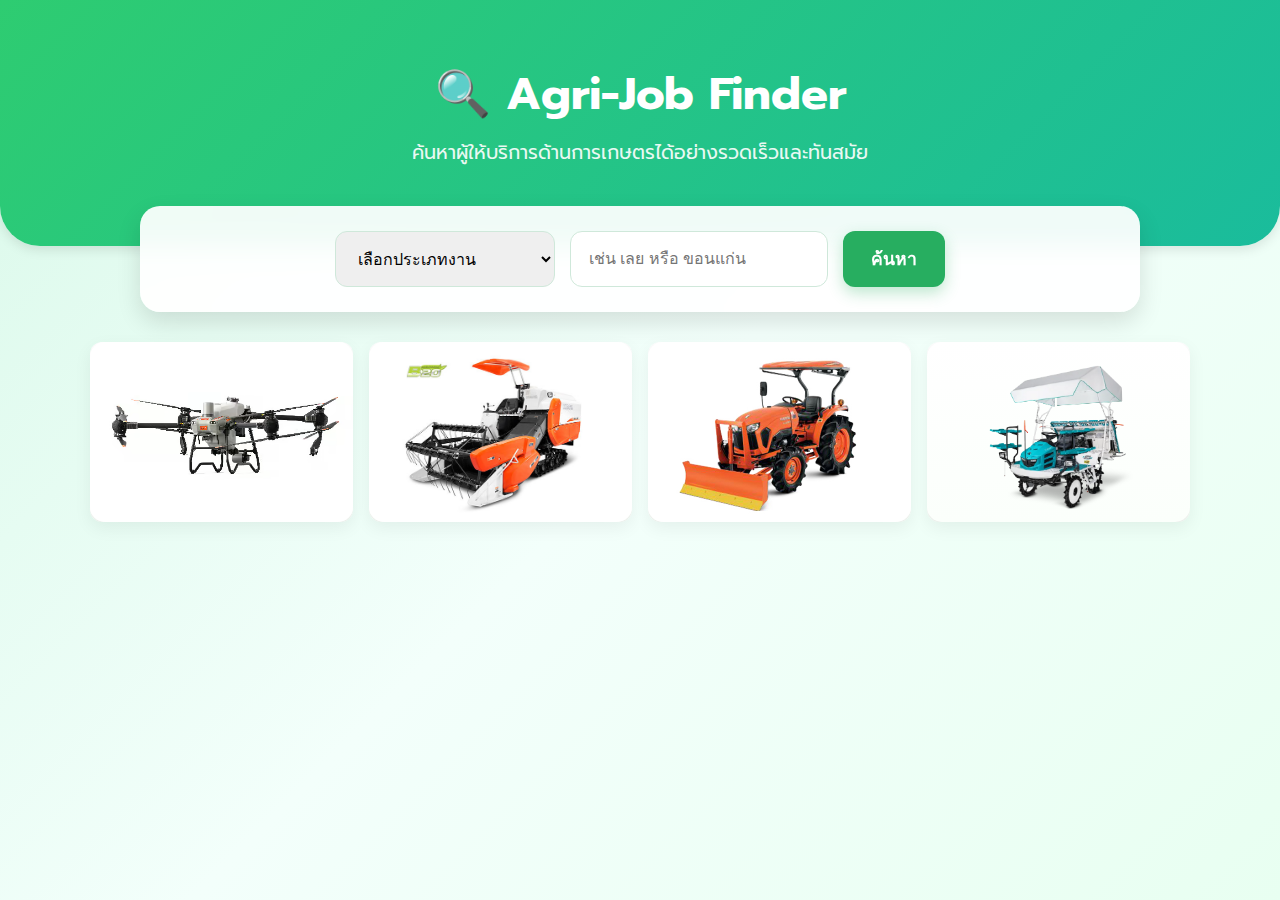
<file: html/homl.html>
<!DOCTYPE html>
<html lang="th">
<head>
    <meta charset="UTF-8" />
    <meta name="viewport" content="width=device-width, initial-scale=1.0" />
    <title>Agri-Job Finder — Modern UI</title>
    <link rel="stylesheet" href="../CSS/index.css" />
</head>
<body>

    <div class="hero">
        <h1>🔍 Agri-Job Finder</h1>
        <p>ค้นหาผู้ให้บริการด้านการเกษตรได้อย่างรวดเร็วและทันสมัย</p>
    </div>

    <div class="search-box">
        <select id="job-type">
            <option value="">เลือกประเภทงาน</option>
            <option value="เกี่ยวข้าว">เกี่ยวข้าว (คน)</option>
            <option value="รถเกี่ยว">บริการรถเกี่ยว</option>
            <option value="ดำนา">ดำนา/ปักดำ</option>
            <option value="รถดำนา">บริการรถดำนา</option>
            <option value="ไถนา">ไถนา/เตรียมดิน</option>
            <option value="ฉีดยา">ฉีดพ่นสารเคมี/โดรน</option>
            <option value="อื่นๆ">อื่นๆ</option>
        </select>

        <input type="text" id="location" placeholder="เช่น เลย หรือ ขอนแก่น" />

        <button onclick="searchJobs()">ค้นหา</button>

    </div>

    <div class="img">
        <div class="item"><img src="../img/1.4.513-×-395-pixel.avif" alt="ภาพประกอบ 1"></div>
        <div class="item"><img src="../img/202009-04-110047_2f-0.jpg" alt="ภาพประกอบ 2"></div>
        <div class="item"><img src="../img/201907-11-154358_Ky-1.jpg" alt="ภาพประกอบ 3"></div>
        <div class="item"><img src="../img/SPV-6-ติดร่ม-หันหน้า-เอียงหน้ารถไปทางซ้าย-HL.webp" alt="ภาพประกอบ 4"></div>
    </div>

    <!-- MODAL RESULTS -->
    <div id="resultsModal" class="modal">
        <div class="modal-content">

            <span class="close-btn" onclick="closeModal()">&times;</span>

            <h2>ผลลัพธ์: <span id="modalLocationHeader"></span></h2>
            <p>ประเภทงาน: <strong id="modalJobTypeHeader"></strong></p>

            <div class="layout">
                <div class="results-list" id="modalResultsBody"></div>

                <div class="map-area">
                    <h3>📍 แผนที่พื้นที่บริการ</h3>
                    <div id="map-container">
                        <iframe id="map-iframe" width="100%" height="100%" frameborder="0"></iframe>
                    </div>
                </div>
            </div>
        </div>
    </div>
    <script src="../js/index.js"></script>
</body>
</html>
</file>
<file: CSS/index.css>
@import url("https://fonts.googleapis.com/css2?family=Prompt:wght@300;400;500;600;700&display=swap");

        body {
            margin: 0;
            padding: 0;
            font-family: "Prompt", sans-serif;
            background: linear-gradient(135deg, #d9f9e9, #f3fffb, #e8fff1);
            min-height: 100vh;
        }

        /* HEADER */
        .hero {
            text-align: center;
            padding: 60px 20px;
            background: linear-gradient(135deg, #2ecc71, #1abc9c);
            color: white;
            border-radius: 0 0 40px 40px;
            box-shadow: 0 4px 12px rgba(0,0,0,0.1);
            animation: fadeIn 1s ease;
        }
        .hero h1 {
            font-size: 2.8rem;
            margin: 0;
            font-weight: 700;
        }
        .hero p {
            margin-top: 10px;
            opacity: 0.9;
            font-size: 1.2rem;
        }

        /* SEARCH BAR */
        .search-box {
            margin: -40px auto 30px;
            background: #ffffffee;
            backdrop-filter: blur(12px);
            width: 90%;
            max-width: 950px;
            padding: 25px;
            border-radius: 20px;
            box-shadow: 0 10px 25px rgba(0,0,0,0.12);
            display: flex;
            flex-wrap: wrap;
            justify-content: center;
            gap: 15px;
            animation: popUp .7s ease;
        }

        .search-box select,
        .search-box input {
            padding: 14px 18px;
            border-radius: 12px;
            border: 1px solid #cfe8da;
            font-size: 1rem;
            min-width: 220px;
            transition: .3s;
        }

        .search-box select:focus,
        .search-box input:focus {
            box-shadow: 0 0 10px rgba(46, 204, 113, .4);
            border-color: #2ecc71;
        }

        .search-box button {
            padding: 14px 28px;
            border-radius: 12px;
            border: none;
            background: #27ae60;
            color: white;
            font-size: 1.1rem;
            font-weight: 600;
            cursor: pointer;
            transition: .25s;
            box-shadow: 0 6px 15px rgba(39,174,96,0.3);
        }
        .search-box button:hover {
            background: #1e8f4d;
            transform: translateY(-2px);
        }

        /* MODAL */
        .modal {
            position: fixed;
            inset: 0;
            background: rgba(0,0,0,.75);
            display: none;
            justify-content: center;
            align-items: center;
            animation: fadeIn .4s ease;
            padding: 20px;
        }

        .modal-content {
            background: #ffffff;
            border-radius: 20px;
            width: 90%;
            max-width: 1100px;
            padding: 25px;
            animation: slideDown .5s ease;
            box-shadow: 0 10px 30px rgba(0,0,0,.2);
        }

        .close-btn {
            float: right;
            font-size: 40px;
            cursor: pointer;
            color: #777;
            transition: .2s;
        }
        .close-btn:hover {
            color: #222;
        }

        /* LAYOUT */
        .layout {
            display: flex;
            flex-wrap: wrap;
            gap: 20px;
        }

        .results-list,
        .map-area {
            flex: 1;
            min-width: 350px;
        }

        #map-container {
            width: 100%;
            height: 380px;
            border-radius: 18px;
            overflow: hidden;
            box-shadow: 0 6px 18px rgba(0,0,0,0.15);
            background: #eafaf1;
        }

        /* JOB CARDS */
        .job-card {
            background: white;
            padding: 20px;
            border-radius: 15px;
            margin-bottom: 15px;
            box-shadow: 0 4px 12px rgba(0,0,0,.08);
            border-left: 6px solid #2ecc71;
            transition: .25s;
        }
        .job-card:hover {
            transform: translateY(-3px);
            box-shadow: 0 6px 20px rgba(0,0,0,.15);
        }
        .job-card h3 {
            margin: 0 0 10px;
            color: #1e8f4d;
            font-size: 1.2rem;
        }
        .job-card button { 
            padding: 10px 18px;
            background: #27ae60;
            color: white;
            border: none;
            border-radius: 10px;
            float: right;
            cursor: pointer;
            font-weight: 600;
            transition: .25s;
        }
        .job-card button:hover {
            background: #1e8f4d;
        }
        img {
            max-width: 100%;
            border-radius: 15px;
            box-shadow: 0 4px 12px rgba(0,0,0,.1);
            margin: 0;
            display: block;
        }

        /* Image gallery layout */
        .img {
            display: grid;
            grid-template-columns: repeat(auto-fit, minmax(180px, 1fr));
            gap: 16px;
            align-items: stretch;
            margin: 20px auto;
            max-width: 1100px;
            padding: 0 12px;
        }

        /* Filter bar */
        .filter-bar { display: flex; gap: 10px; justify-content: center; margin: 18px 0; }
        .filter-btn { padding: 8px 14px; border-radius: 999px; border: 1px solid rgba(0,0,0,0.06); background: #ffffff; cursor: pointer; font-weight: 600; color: #1e8f4d; transition: .18s; }
        .filter-btn.active, .filter-btn:hover { background: #27ae60; color: #fff; transform: translateY(-2px); box-shadow: 0 6px 12px rgba(39,174,96,0.12); }

        .img .item {
            overflow: hidden;
            border-radius: 12px;
            background: linear-gradient(180deg, #fff, #fbfffb);
            box-shadow: 0 6px 18px rgba(0,0,0,0.06);
            display: flex;
            align-items: center;
            justify-content: center;
        }

        .img .item img {
            width: 100%;
            height: 180px;
            object-fit: cover;
            display: block;
            transition: transform .35s ease, filter .25s ease;
        }

        .img .item:hover img {
            transform: scale(1.04);
            filter: saturate(1.05) contrast(1.03);
        }

        /* Tooltip (custom) */
        .img .item[data-tooltip] { position: relative; }
        .img .item[data-tooltip]::after {
            content: attr(data-tooltip);
            position: absolute;
            left: 50%;
            transform: translateX(-50%) translateY(10px);
            bottom: 12px;
            white-space: nowrap;
            background: rgba(0,0,0,0.78);
            color: #fff;
            font-size: 0.9rem;
            padding: 6px 10px;
            border-radius: 8px;
            opacity: 0;
            pointer-events: none;
            transition: .18s ease;
            z-index: 5;
            box-shadow: 0 6px 14px rgba(0,0,0,0.2);
        }
        .img .item[data-tooltip]:hover::after { opacity: 1; transform: translateX(-50%) translateY(0); }

        /* Tooltip arrow */
        .img .item[data-tooltip]::before {
            content: "";
            position: absolute;
            left: 50%;
            transform: translateX(-50%);
            bottom: 6px;
            border-left: 6px solid transparent;
            border-right: 6px solid transparent;
            border-top: 6px solid rgba(0,0,0,0.78);
            opacity: 0;
            transition: opacity .18s ease;
            z-index: 5;
        }
        .img .item[data-tooltip]:hover::before { opacity: 1; }

        /* Overlay (caption and button) */
        .img .item { position: relative; }
        .img .item .overlay { position: absolute; left: 0; right: 0; bottom: 0; padding: 12px; display: flex; justify-content: space-between; align-items: center; gap: 8px; background: linear-gradient(180deg, rgba(0,0,0,0), rgba(0,0,0,0.45)); opacity:0; transform: translateY(6px); transition: .22s ease; }
        .img .item:hover .overlay { opacity: 1; transform: translateY(0); }
        .img .item .overlay .badge { background: rgba(255,255,255,0.12); color: #fff; padding: 6px 10px; border-radius: 999px; font-weight: 600; font-size: 0.9rem; }
        .img .item .overlay .view-btn { background: #27ae60; color: white; border: none; padding: 8px 12px; border-radius: 10px; cursor: pointer; font-weight: 600; box-shadow: 0 6px 14px rgba(39,174,96,0.12); }
        .img .item .overlay .view-btn:hover { background: #1e8f4d; transform: translateY(-2px); }

        /* Image Modal navigation */
        .image-modal .nav { position: absolute; top: 50%; transform: translateY(-50%); background: rgba(0,0,0,0.4); color: #fff; border: none; width: 48px; height: 48px; font-size: 1.8rem; border-radius: 999px; display: flex; align-items: center; justify-content: center; cursor: pointer; z-index: 30; }
        .image-modal .nav.prev { left: 10px; }
        .image-modal .nav.next { right: 10px; }
        .image-modal .nav:hover { background: rgba(0,0,0,0.6); transform: scale(1.02); }

        /* Zoom state in modal */
        .image-modal-body img.zoomed { transform: scale(1.6); cursor: zoom-out; }
        .image-modal-body img { transition: transform .28s ease; cursor: zoom-in; }

        @media (max-width:480px) {
            .img .item img { height: 140px; }
        }

        @keyframes fadeIn { from{opacity:0;} to{opacity:1;} }
        @keyframes slideDown { from{opacity:0; transform: translateY(-30px);} to{opacity:1; transform:translateY(0);} }
        @keyframes popUp { from{transform:scale(.95); opacity:0;} to{transform:scale(1); opacity:1;} }
</file>
